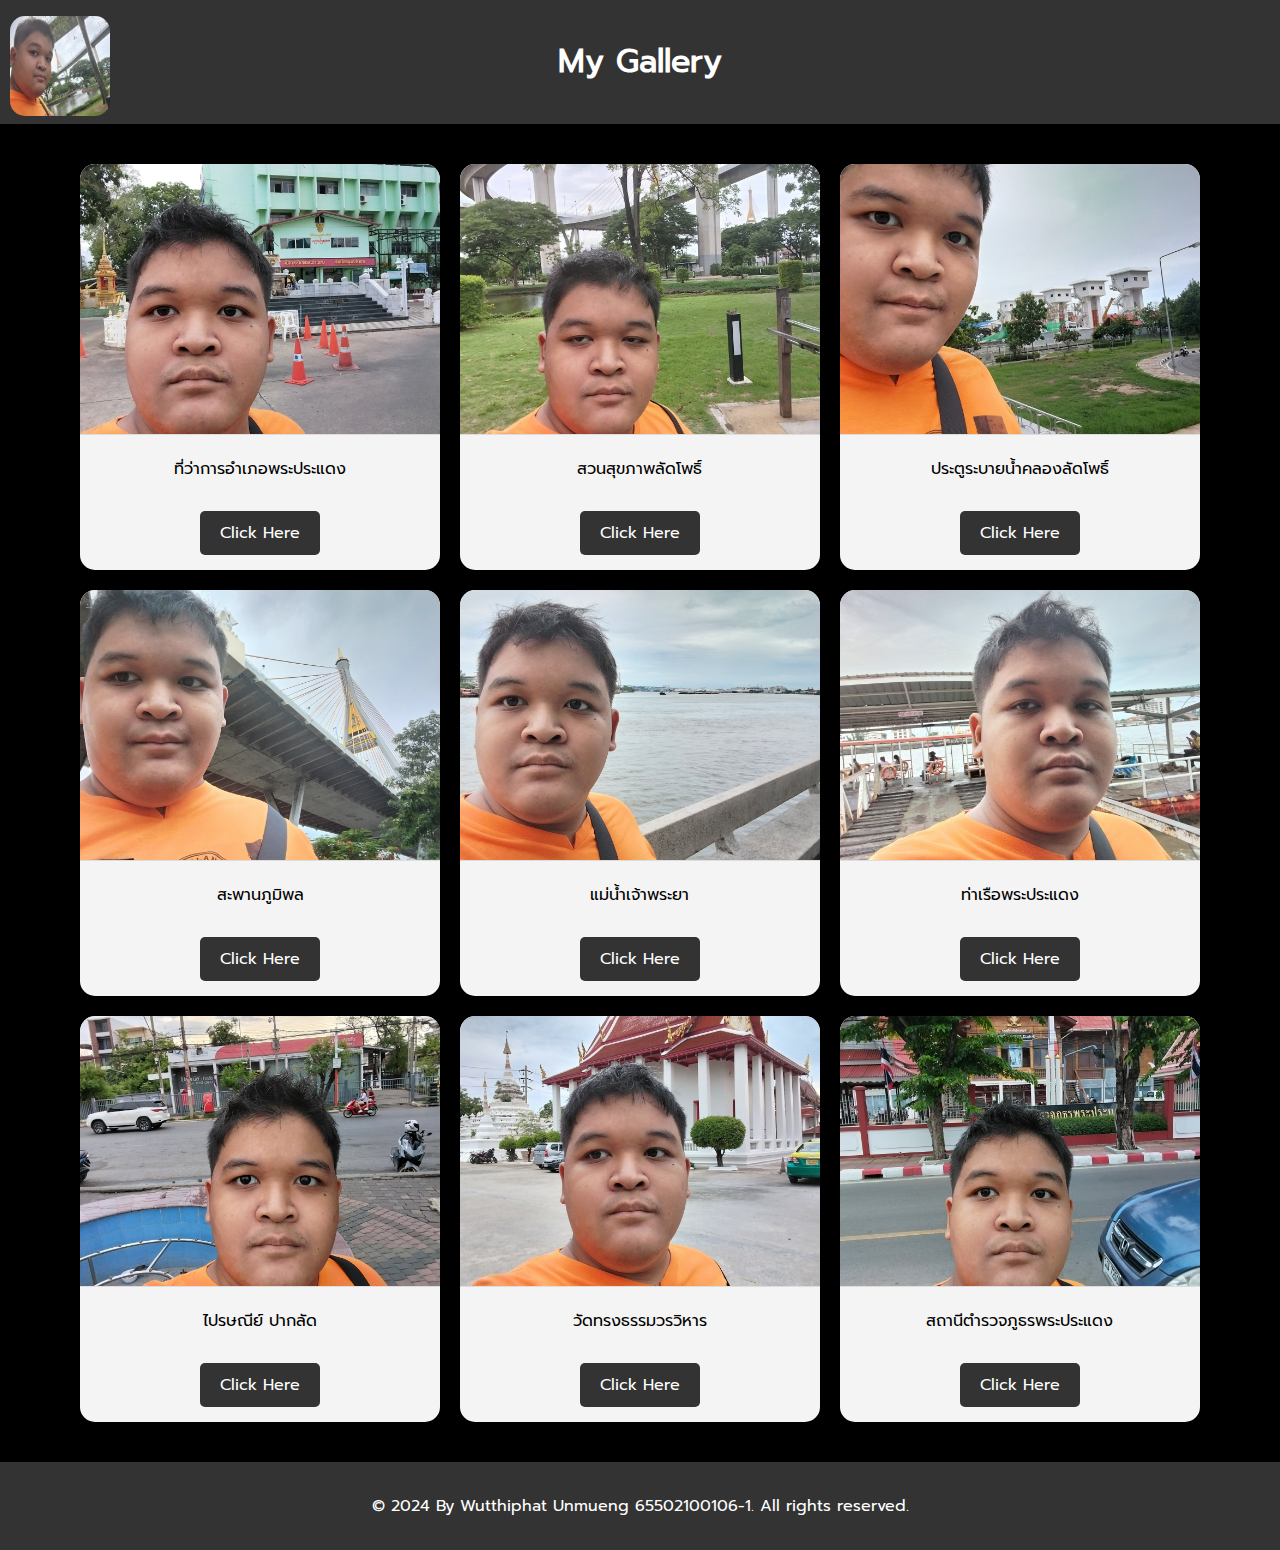
<file: index.html>
<!DOCTYPE html>
<html lang="en">
<head>
    <meta charset="UTF-8">
    <meta name="viewport" content="width=device-width, initial-scale=1.0">
    <title>Home My Gallery</title>
    <link rel="stylesheet" href="styles.css">
</head>
<body>
    <header>
        <img src="img/20240720_153634.jpg" alt="logo" class="logo">
        <h1>My Gallery</h1>
    </header>
    <main>
        <div class="gallery">
            <div class="photo-card" >
                <img src="img/20240720_173902.jpg" alt="Description 1">
                <p>ที่ว่าการอำเภอพระประแดง</p>
                <a href="page1.html" class="button">Click Here</a>
            </div>
            <div class="photo-card">
                <img src="img/20240720_153650.jpg" alt="Description 2">
                <p>สวนสุขภาพลัดโพธิ์</p>
                <a href="page2.html" class="button">Click Here</a>
            </div>
            <div class="photo-card">
                <img src="img/20240720_161259.jpg" alt="Description 3">
                <p>ประตูระบายน้ำคลองลัดโพธิ์</p>
                <a href="page3.html" class="button">Click Here</a>
            </div>
            <div class="photo-card">
                <img src="img/20240720_154718.jpg" alt="Description 4">
                <p>สะพานภูมิพล</p>
                <a href="page4.html" class="button">Click Here</a>
            </div>
            
            <div class="photo-card">
                <img src="img/20240720_172049.jpg" alt="Description 5">
                <p>แม่น้ำเจ้าพระยา</p>
                <a href="page5.html" class="button">Click Here</a>
            </div>
            <div class="photo-card">
                <img src="img/20240720_173400.jpg" alt="Description 6">
                <p>ท่าเรือพระประแดง</p>
                <a href="page6.html" class="button">Click Here</a>
            </div>
            <div class="photo-card">
                <img src="img/20240720_172422.jpg" alt="Description 7">
                <p>ไปรษณีย์ ปากลัด</p>
                <a href="page7.html" class="button">Click Here</a>
            </div>
            <div class="photo-card">
                <img src="img/20240720_171650.jpg" alt="Description 8">
                <p>วัดทรงธรรมวรวิหาร</p>
                <a href="page8.html" class="button">Click Here</a>
            </div>
            <div class="photo-card">
                <img src="img/20240720_173713.jpg" alt="Description 9">
                <p>สถานีตำรวจภูธรพระประแดง</p>
                <a href="page9.html" class="button">Click Here</a>
            </div>
        </div>
    </main>
    <footer>
        <p>© 2024 By Wutthiphat Unmueng 65502100106-1. All rights reserved.</p>
    </footer>
</body>
</html>
</file>
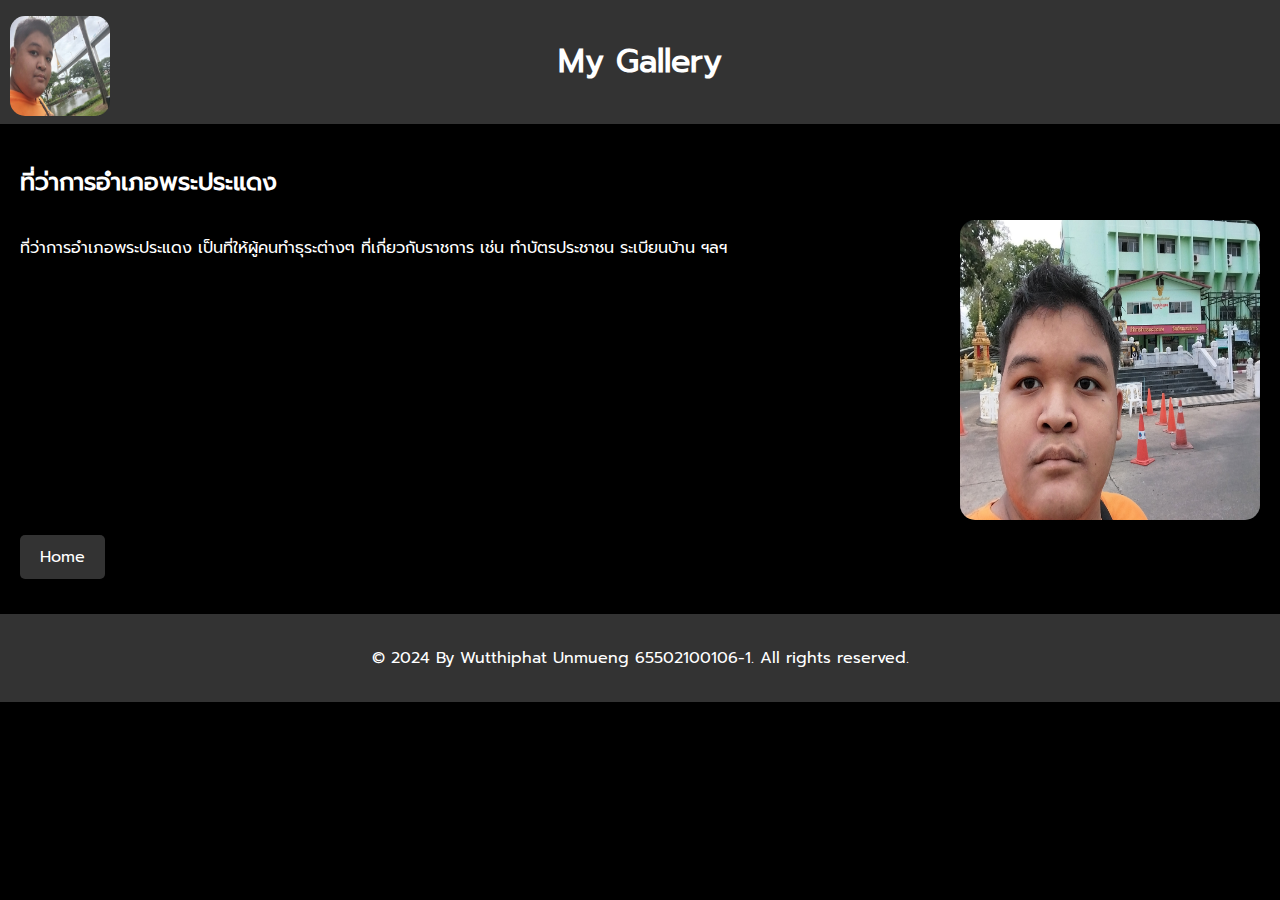
<file: page1.html>
<!DOCTYPE html>
<html lang="en">
<head>
    <meta charset="UTF-8">
    <meta name="viewport" content="width=device-width, initial-scale=1.0">
    <title>Page 1</title>
    <link rel="stylesheet" href="styles.css">
</head>
<body>
    <header>
        <img src="img/20240720_153634.jpg" alt="logo" class="logo">
        <h1>My Gallery</h1>
    </header>
    <main>
        <div class="content">
            <h2>ที่ว่าการอำเภอพระประแดง</h2>
            <div class="text-imagegh">
                <img src="img/20240720_173902.jpg" alt="Image Description">
                <p>ที่ว่าการอำเภอพระประแดง เป็นที่ให้ผู้คนทำธุระต่างๆ ที่เกี่ยวกับราชการ เช่น ทำบัตรประชาชน ระเบียนบ้าน ฯลฯ </p>
            </div>
            <a href="index.html" class="button">Home</a>
        </div>
    </main>
    <footer>
        <p>© 2024 By Wutthiphat Unmueng 65502100106-1. All rights reserved.</p>
    </footer>
</body>
</html>
</file>
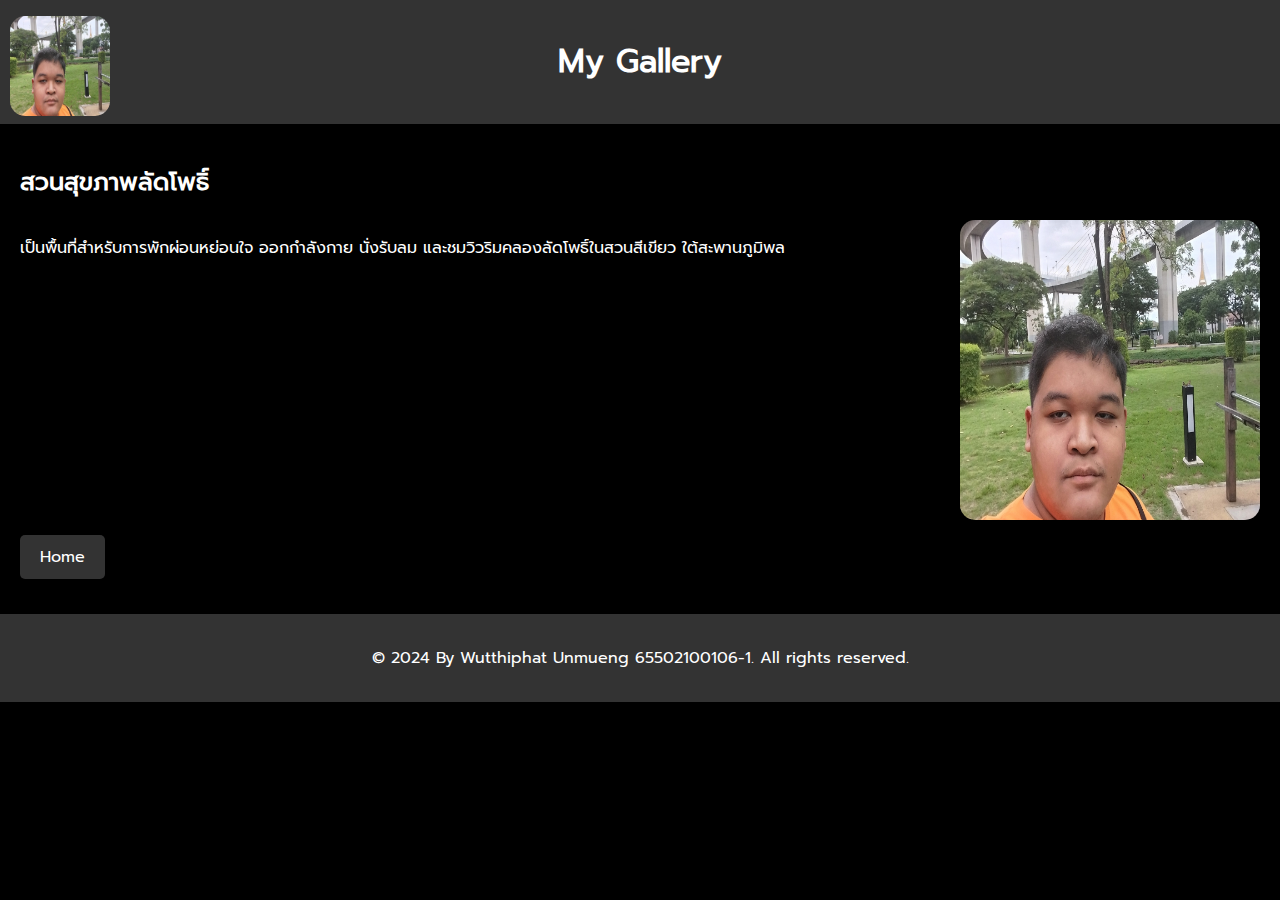
<file: page2.html>
<!DOCTYPE html>
<html lang="en">
<head>
    <meta charset="UTF-8">
    <meta name="viewport" content="width=device-width, initial-scale=1.0">
    <title>Page 1</title>
    <link rel="stylesheet" href="styles.css">
</head>
<body>
    <header>
        <img src="img/20240720_153650.jpg" alt="logo" class="logo">
        <h1>My Gallery</h1>
    </header>
    <main>
        <div class="content">
            <h2>สวนสุขภาพลัดโพธิ์</h2>
            <div class="text-imagegh">
                <img src="img/20240720_153650.jpg" alt="Image Description">
                <p>เป็นพื้นที่สำหรับการพักผ่อนหย่อนใจ ออกกำลังกาย นั่งรับลม และชมวิวริมคลองลัดโพธิ์ในสวนสีเขียว ใต้สะพานภูมิพล</p>
            </div>
            <a href="index.html" class="button">Home</a>
        </div>
    </main>
    <footer>
        <p>© 2024 By Wutthiphat Unmueng 65502100106-1. All rights reserved.</p>
    </footer>
</body>
</html>
</file>
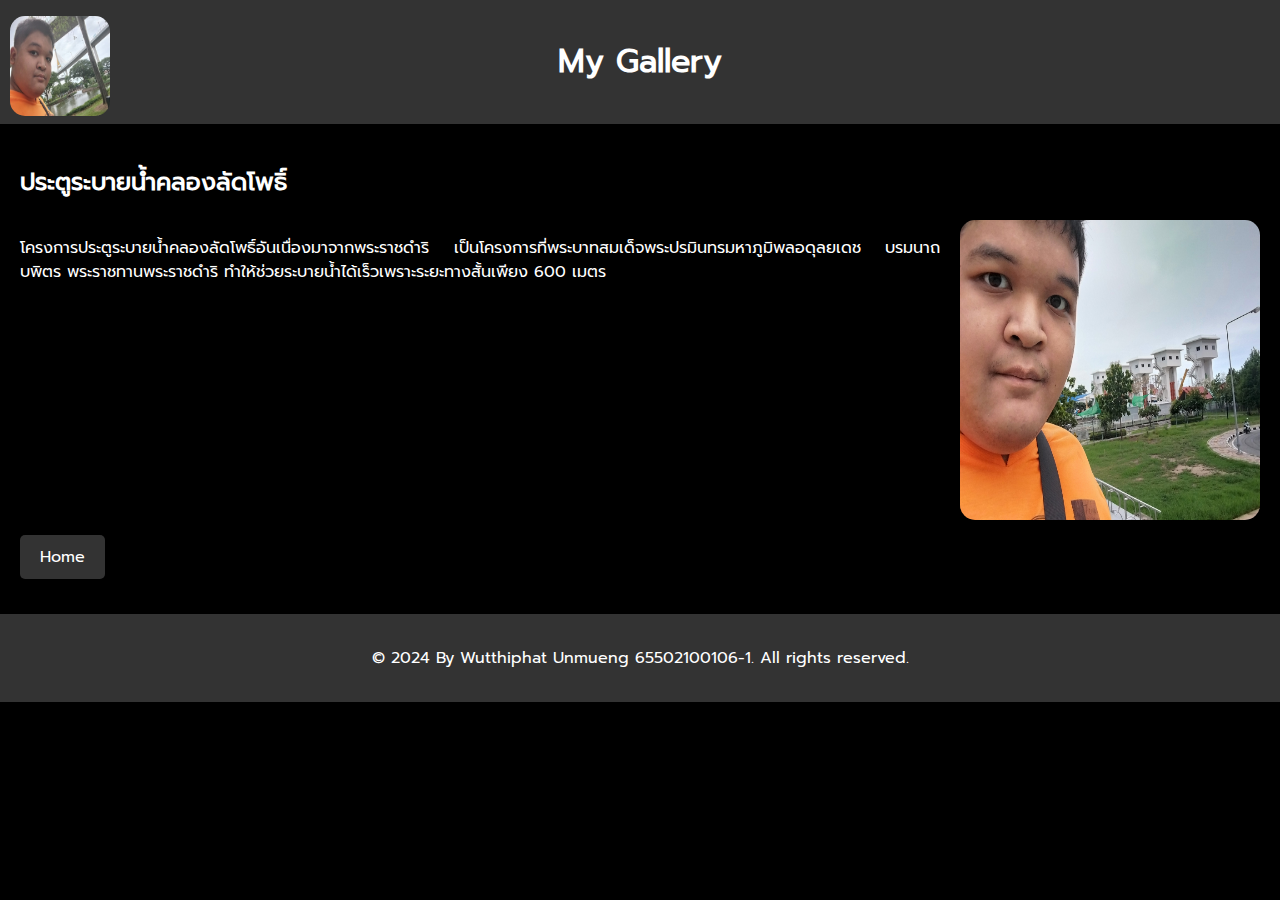
<file: page3.html>
<!DOCTYPE html>
<html lang="en">
<head>
    <meta charset="UTF-8">
    <meta name="viewport" content="width=device-width, initial-scale=1.0">
    <title>Page 1</title>
    <link rel="stylesheet" href="styles.css">
</head>
<body>
    <header>
        <img src="img/20240720_153634.jpg" alt="logo" class="logo">
        <h1>My Gallery</h1>
    </header>
    <main>
        <div class="content">
            <h2>ประตูระบายน้ำคลองลัดโพธิ์</h2>
            <div class="text-imagegh">
                <img src="img/20240720_161259.jpg" alt="Image Description">
                <p>โครงการประตูระบายน้ำคลองลัดโพธิ์อันเนื่องมาจากพระราชดำริ เป็นโครงการที่พระบาทสมเด็จพระปรมินทรมหาภูมิพลอดุลยเดช บรมนาถบพิตร พระราชทานพระราชดำริ ทำให้ช่วยระบายน้ำได้เร็วเพราะระยะทางสั้นเพียง 600 เมตร</p>
            </div>
            <a href="index.html" class="button">Home</a>
        </div>
    </main>
    <footer>
        <p>© 2024 By Wutthiphat Unmueng 65502100106-1. All rights reserved.</p>
    </footer>
</body>
</html>
</file>
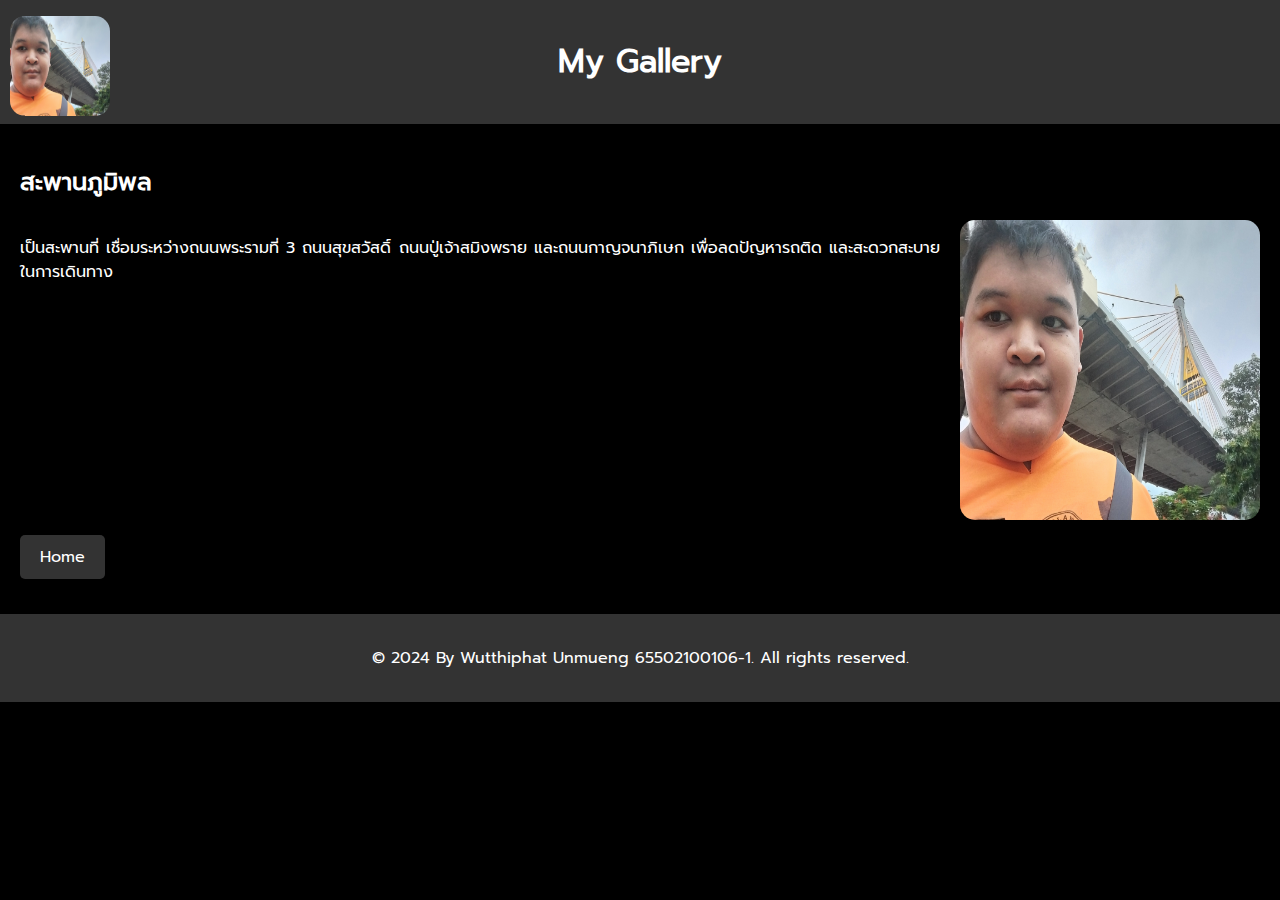
<file: page4.html>
<!DOCTYPE html>
<html lang="en">
<head>
    <meta charset="UTF-8">
    <meta name="viewport" content="width=device-width, initial-scale=1.0">
    <title>Page 1</title>
    <link rel="stylesheet" href="styles.css">
</head>
<body>
    <header>
        <img src="img/20240720_154718.jpg" alt="logo" class="logo">
        <h1>My Gallery</h1>
    </header>
    <main>
        <div class="content">
            <h2>สะพานภูมิพล</h2>
            <div class="text-imagegh">
                <img src="img/20240720_154718.jpg" alt="Image Description">
                <p>เป็นสะพานที่ เชื่อมระหว่างถนนพระรามที่ 3 ถนนสุขสวัสดิ์ ถนนปู่เจ้าสมิงพราย และถนนกาญจนาภิเษก เพื่อลดปัญหารถติด และสะดวกสะบายในการเดินทาง</p>
            </div>
            <a href="index.html" class="button">Home</a>
        </div>
    </main>
    <footer>
        <p>© 2024 By Wutthiphat Unmueng 65502100106-1. All rights reserved.</p>
    </footer>
</body>
</html>
</file>
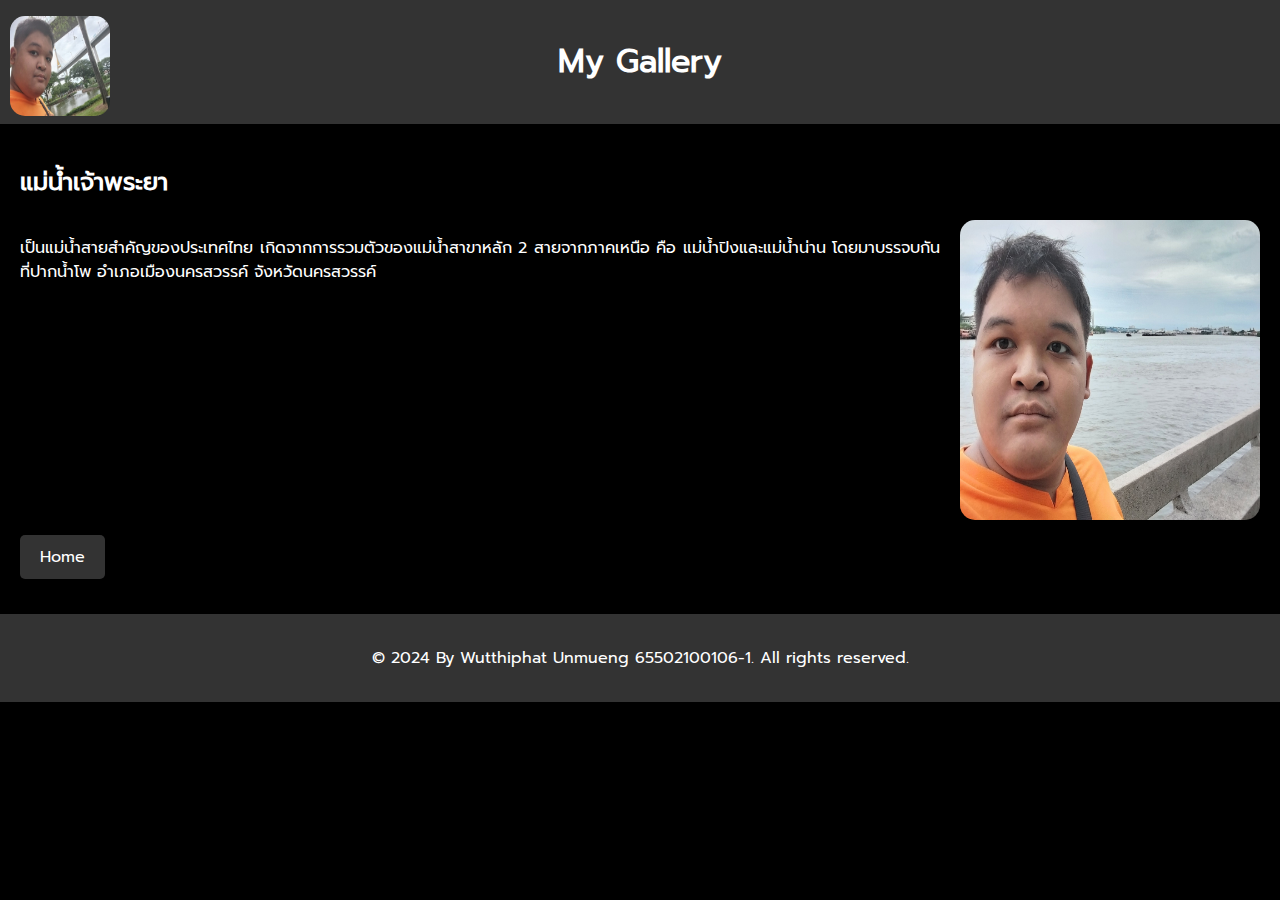
<file: page5.html>
<!DOCTYPE html>
<html lang="en">
<head>
    <meta charset="UTF-8">
    <meta name="viewport" content="width=device-width, initial-scale=1.0">
    <title>Page 1</title>
    <link rel="stylesheet" href="styles.css">
</head>
<body>
    <header>
        <img src="img/20240720_153634.jpg" alt="logo" class="logo">
        <h1>My Gallery</h1>
    </header>
    <main>
        <div class="content">
            <h2>แม่น้ำเจ้าพระยา</h2>
            <div class="text-imagegh">
                <img src="img/20240720_172049.jpg" alt="Image Description">
                <p>เป็นแม่น้ำสายสำคัญของประเทศไทย เกิดจากการรวมตัวของแม่น้ำสาขาหลัก 2 สายจากภาคเหนือ คือ แม่น้ำปิงและแม่น้ำน่าน โดยมาบรรจบกันที่ปากน้ำโพ อำเภอเมืองนครสวรรค์ จังหวัดนครสวรรค์ </p>
            </div>
            <a href="index.html" class="button">Home</a>
        </div>
    </main>
    <footer>
        <p>© 2024 By Wutthiphat Unmueng 65502100106-1. All rights reserved.</p>
    </footer>
</body>
</html>
</file>
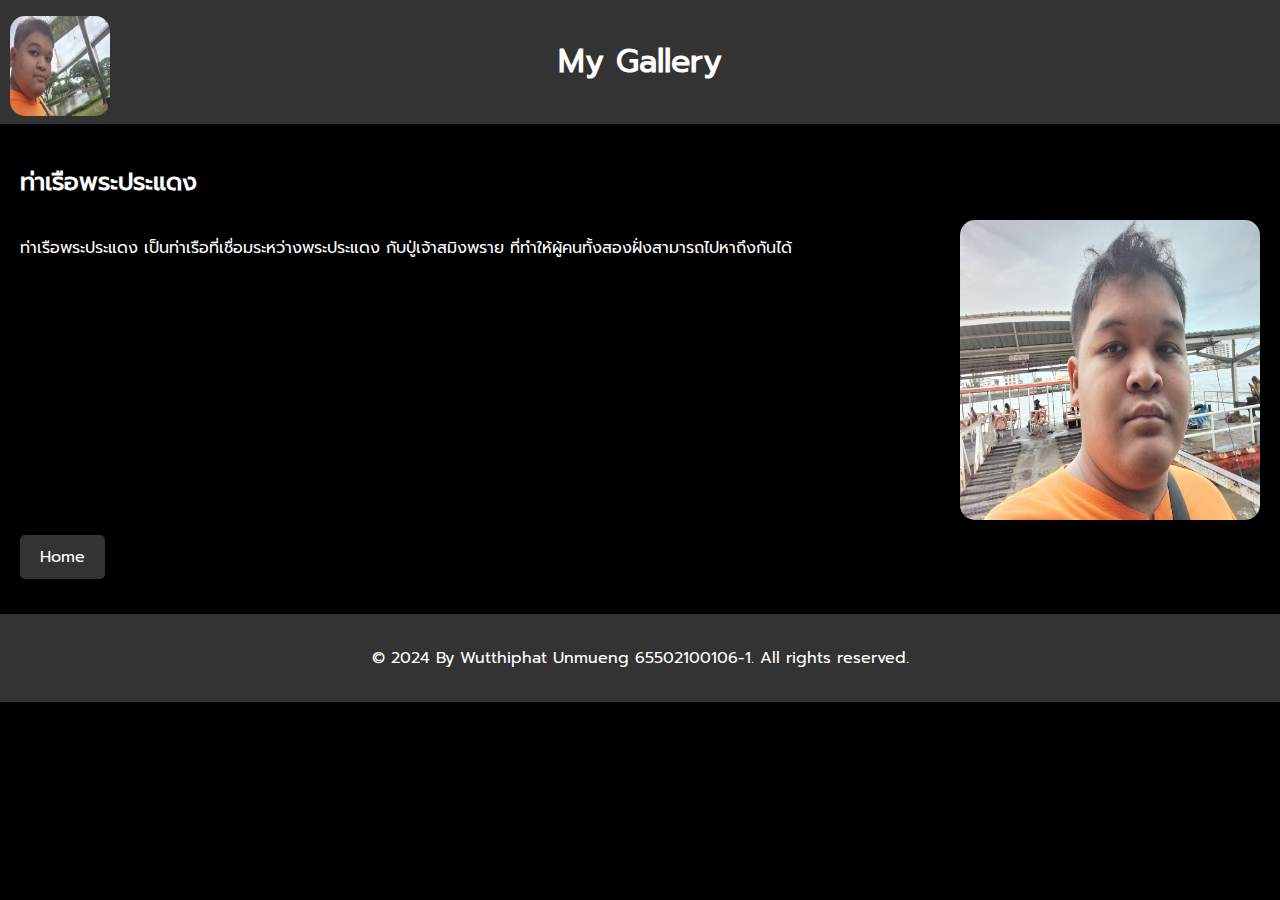
<file: page6.html>
<!DOCTYPE html>
<html lang="en">
<head>
    <meta charset="UTF-8">
    <meta name="viewport" content="width=device-width, initial-scale=1.0">
    <title>Page 1</title>
    <link rel="stylesheet" href="styles.css">
</head>
<body>
    <header>
        <img src="img/20240720_153634.jpg" alt="logo" class="logo">
        <h1>My Gallery</h1>
    </header>
    <main>
        <div class="content">
            <h2>ท่าเรือพระประแดง</h2>
            <div class="text-imagegh">
                <img src="img/20240720_173400.jpg" alt="Image Description">
                <p>ท่าเรือพระประแดง เป็นท่าเรือที่เชื่อมระหว่างพระประแดง กับปู่เจ้าสมิงพราย ที่ทำให้ผู้คนทั้งสองฝั่งสามารถไปหาถึงกันได้</p>
            </div>
            <a href="index.html" class="button">Home</a>
        </div>
    </main>
    <footer>
        <p>© 2024 By Wutthiphat Unmueng 65502100106-1. All rights reserved.</p>
    </footer>
</body>
</html>
</file>
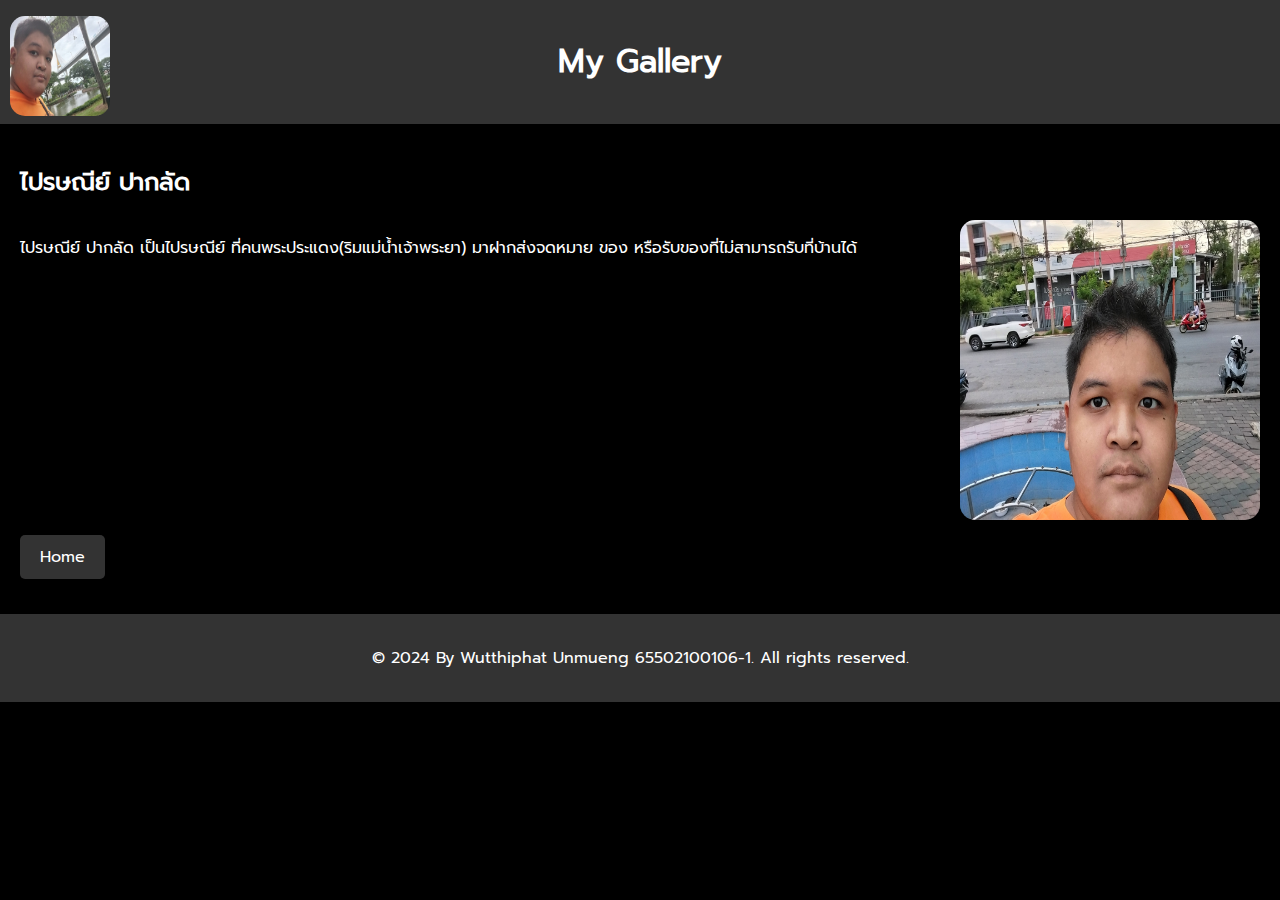
<file: page7.html>
<!DOCTYPE html>
<html lang="en">
<head>
    <meta charset="UTF-8">
    <meta name="viewport" content="width=device-width, initial-scale=1.0">
    <title>Page 1</title>
    <link rel="stylesheet" href="styles.css">
</head>
<body>
    <header>
        <img src="img/20240720_153634.jpg" alt="logo" class="logo">
        <h1>My Gallery</h1>
    </header>
    <main>
        <div class="content">
            <h2>ไปรษณีย์ ปากลัด</h2>
            <div class="text-imagegh">
                <img src="img/20240720_172422.jpg" alt="Image Description">
                <p>ไปรษณีย์ ปากลัด เป็นไปรษณีย์ ที่คนพระประแดง(ริมแม่น้ำเจ้าพระยา) มาฝากส่งจดหมาย ของ หรือรับของที่ไม่สามารถรับที่บ้านได้</p>
            </div>
            <a href="index.html" class="button">Home</a>
        </div>
    </main>
    <footer>
        <p>© 2024 By Wutthiphat Unmueng 65502100106-1. All rights reserved.</p>
    </footer>
</body>
</html>
</file>
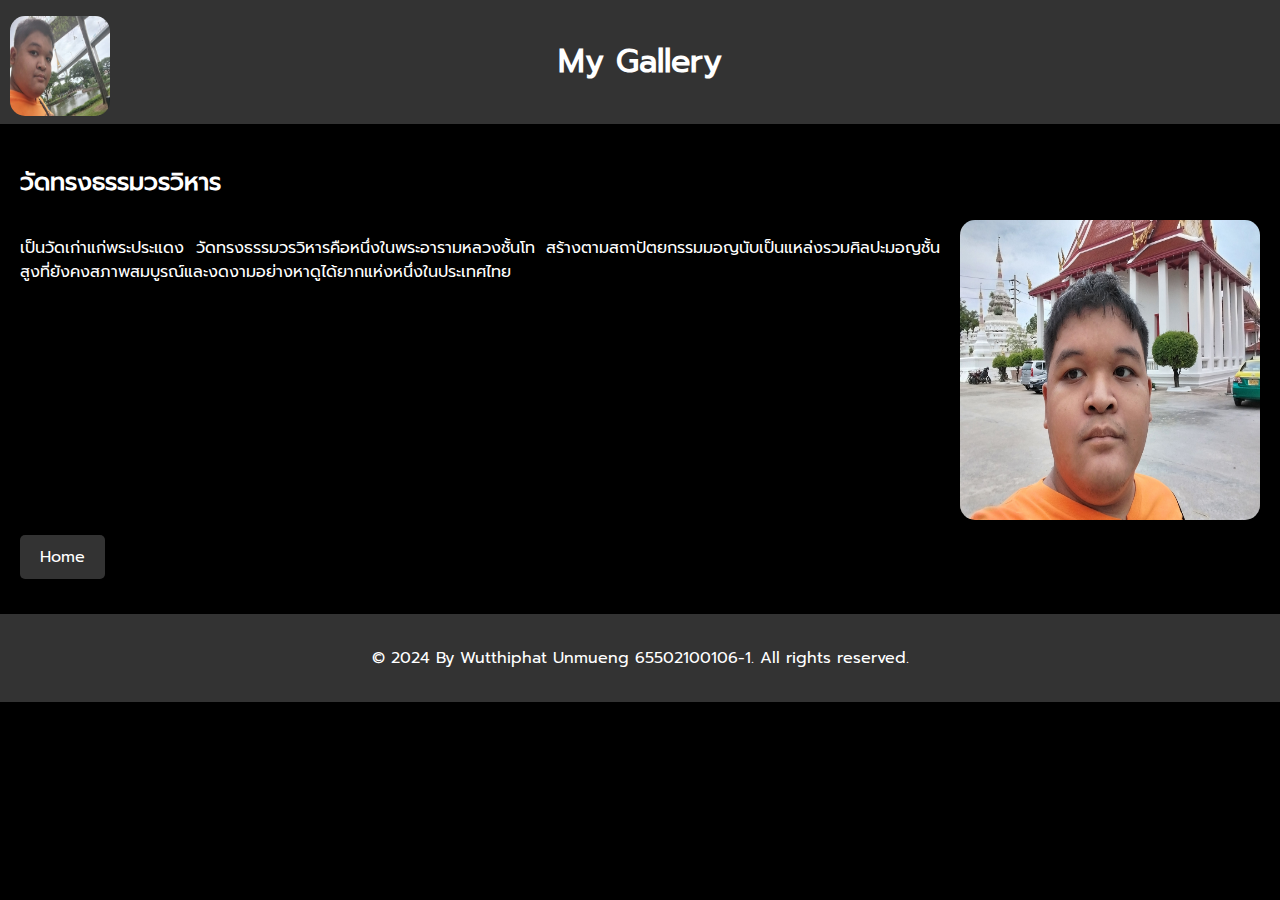
<file: page8.html>
<!DOCTYPE html>
<html lang="en">
<head>
    <meta charset="UTF-8">
    <meta name="viewport" content="width=device-width, initial-scale=1.0">
    <title>Page 1</title>
    <link rel="stylesheet" href="styles.css">
</head>
<body>
    <header>
        <img src="img/20240720_153634.jpg" alt="logo" class="logo">
        <h1>My Gallery</h1>
    </header>
    <main>
        <div class="content">
            <h2>วัดทรงธรรมวรวิหาร</h2>
            <div class="text-imagegh">
                <img src="img/20240720_171650.jpg" alt="Image Description">
                <p>เป็นวัดเก่าแก่พระประแดง  วัดทรงธรรมวรวิหารคือหนึ่งในพระอารามหลวงชั้นโท สร้างตามสถาปัตยกรรมมอญนับเป็นแหล่งรวมศิลปะมอญชั้นสูงที่ยังคงสภาพสมบูรณ์และงดงามอย่างหาดูได้ยากแห่งหนึ่งในประเทศไทย</p>
            </div>
            <a href="index.html" class="button">Home</a>
        </div>
    </main>
    <footer>
        <p>© 2024 By Wutthiphat Unmueng 65502100106-1. All rights reserved.</p>
    </footer>
</body>
</html>
</file>
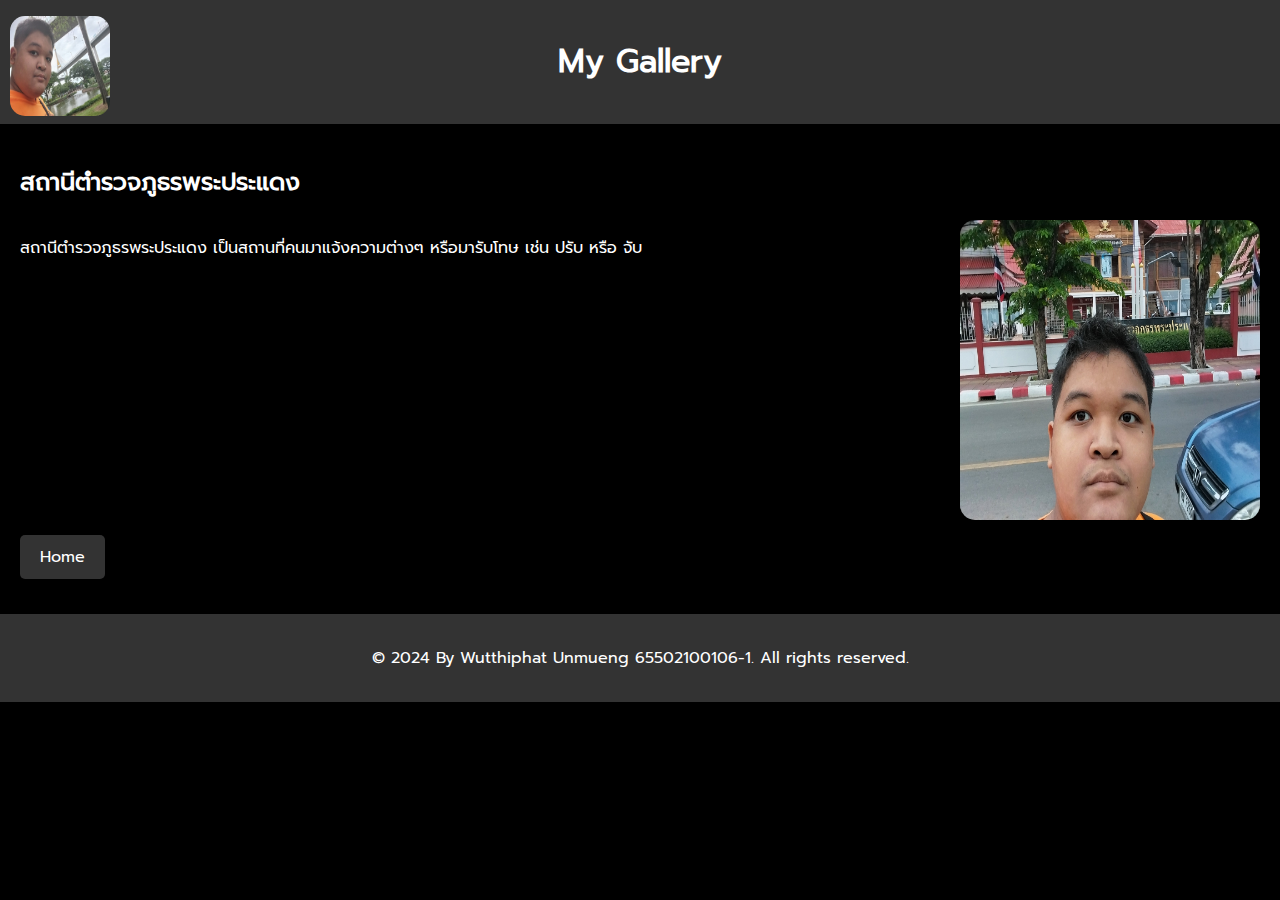
<file: page9.html>
<!DOCTYPE html>
<html lang="en">
<head>
    <meta charset="UTF-8">
    <meta name="viewport" content="width=device-width, initial-scale=1.0">
    <title>Page 1</title>
    <link rel="stylesheet" href="styles.css">
</head>
<body>
    <header>
        <img src="img/20240720_153634.jpg" alt="logo" class="logo">
        <h1>My Gallery</h1>
    </header>
    <main>
        <div class="content">
            <h2>สถานีตำรวจภูธรพระประแดง</h2>
            <div class="text-imagegh">
                <img src="img/20240720_173713.jpg" alt="Image Description">
                <p>สถานีตำรวจภูธรพระประแดง เป็นสถานที่คนมาแจ้งความต่างๆ หรือมารับโทษ เช่น ปรับ หรือ จับ</p>
            </div>
            <a href="index.html" class="button">Home</a>
        </div>
    </main>
    <footer>
        <p>© 2024 By Wutthiphat Unmueng 65502100106-1. All rights reserved.</p>
    </footer>
</body>
</html>
</file>
<file: styles.css>
@font-face { 
    font-family: fnA;
    src: url(Prompt-Regular.ttf); 
}

body {
    font-family: fnA;
    margin: 0;
    padding: 0;
    box-sizing: border-box;
    background-color: #000000;
}

main {
    padding: 20px;
}

header {
    background-color: #333;
    color: white;
    text-align: center;
    padding: 1em 0;
    position: relative;
}

footer {
    background-color: #333;
    color: white;
    text-align: center;
    padding: 1em 10%;
}

header .logo {
    position: absolute;
    left: 10px;
    height: 100px;
    width: 100px;
    border-radius: 15px;
}

.gallery {
    display: flex;
    flex-wrap: wrap;
    justify-content: center;
    gap: 20px;
    padding: 20px;
}

.photo-card {
    background-color: #f4f4f4;
    border-radius: 15px;
    box-shadow: 0 4px 8px rgba(0, 0, 0, 0.1);
    overflow: hidden;
    text-align: center;
    width: calc(33.333% - 40px); /* Adjust width to account for gap */
}

.photo-card img {
    border-bottom: 1px solid #ddd;
    width: 100%; /* Ensure image covers the card width */
    height: auto; /* Maintain aspect ratio */
    border-radius: 15px 15px 0 0;
}

.photo-card p {
    margin: 15px 0;
}

.button {
    display: inline-block;
    margin: 15px 0;
    padding: 10px 20px;
    background-color: #333;
    color: white;
    text-decoration: none;
    border-radius: 5px;
    transition: background-color 0.3s ease;
}

.button:hover {
    background-color: #0056b3;
}

.text-imagegh {
    display: flex;
    flex-direction: row-reverse;
    align-items: flex-start;
    gap: 20px;
}

.text-imagegh img {
    border-radius: 15px;
    width: 300px;
    height: 300px;
}

.text-imagegh p {
    flex: 1;
    text-align: justify;
}

.content {
    color: white;
}

@media (max-width: 768px) {
    .photo-card {
        width: calc(50% - 40px); /* 2 columns on medium screens */
    }
}

@media (max-width: 480px) {
    .photo-card {
        width: calc(100% - 40px); /* 1 column on small screens */
    }

    header .logo {
        position: static;
        margin: 0 auto;
        display: block;
    }
}
</file>
